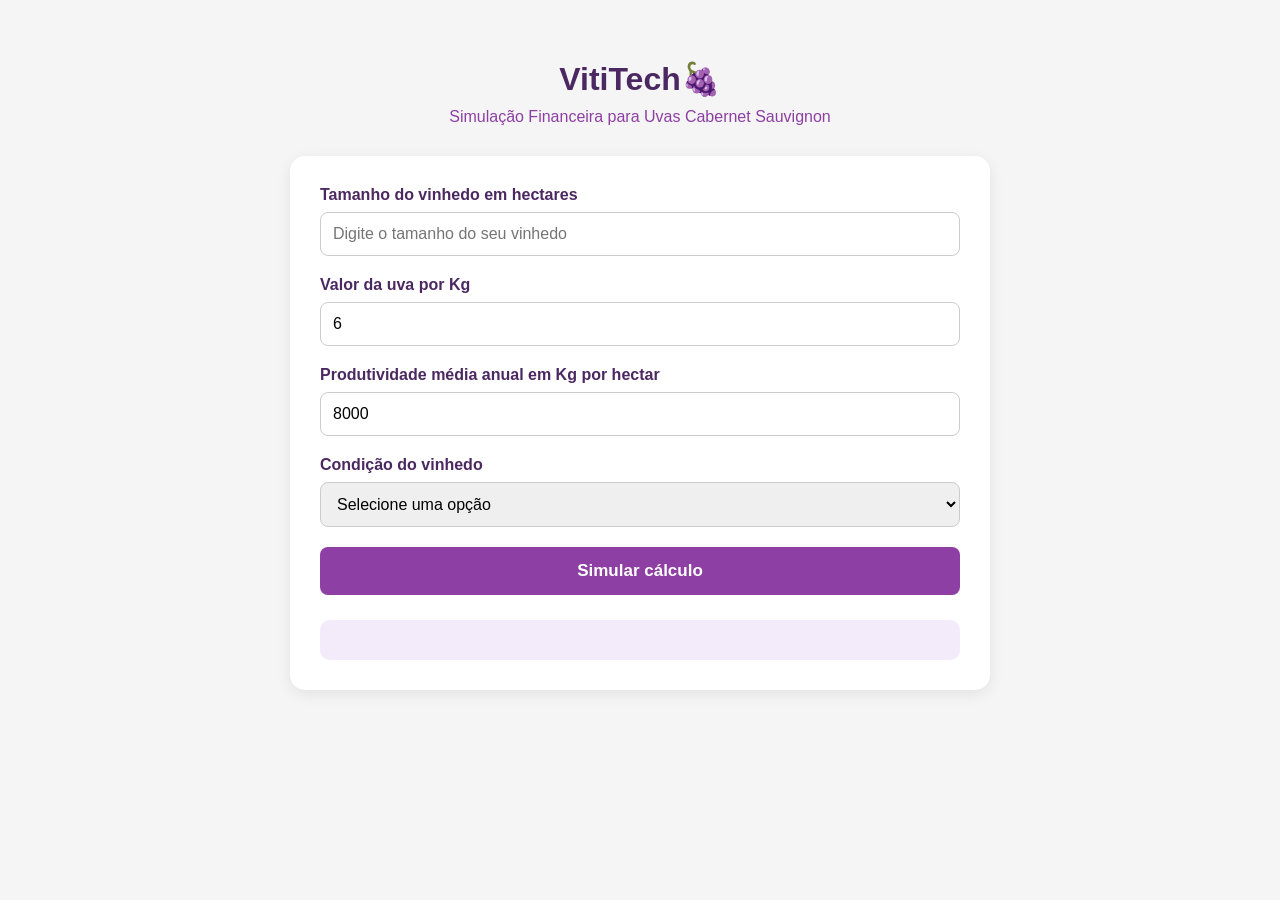
<file: web/calculadora/index.html>
<!DOCTYPE html>
<html lang="pt-BR">

<head>
    <meta charset="UTF-8">
    <meta name="viewport" content="width=device-width, initial-scale=1.0">
    <title>VitiTech | Simulação Financeira</title>
    <link rel="stylesheet" href="style.css">
    <link rel="icon" type="image/png" href="C:\Users\heito\Downloads\logoVitiTech.png">
</head>

<body>

    <div class="container">

        <h1>VitiTech🍇</h1>
        <p class="titulo">Simulação Financeira para Uvas Cabernet Sauvignon</p>

        <div class="simulador">

            <label for="ipt_tamanhoVinhedo">
                Tamanho do vinhedo em hectares
            </label>
            <input type="number" id="ipt_tamanhoVinhedo" placeholder="Digite o tamanho do seu vinhedo">

            <label for="ipt_valorUva">
                Valor da uva por Kg
            </label>
            <input type="number" id="ipt_valorUva" value="6">

            <label for="ipt_produtividadeMedia">
                Produtividade média anual em Kg por hectar
            </label>
            <input type="number" id="ipt_produtividadeMedia" value="8000">

            <label for="select_condicao">
                Condição do vinhedo
            </label>
            <select id="select_condicao" required>
                <option value="#" selected disabled>Selecione uma opção</option>
                <option value="Seca Moderada">Seca Moderada - perda de 15%</option>
                <option value="Seca Severa">Seca Severa - perda de 40%</option>
                <option value="Encharcamento">Encharcamento - perda de 50%</option>
            </select>

            <button onclick="calcular()">Simular cálculo</button>

            <div id="div_resul"></div>

        </div>

    </div>
</body>

</html>

<script>
    function calcular() {
        let tamanhoVinhedo = Number(ipt_tamanhoVinhedo.value);
        let valorUva = Number(ipt_valorUva.value);
        let produtividadeMedia = Number(ipt_produtividadeMedia.value);
        let condicao = select_condicao.value;
        let faturamentoIdeal = tamanhoVinhedo * valorUva * produtividadeMedia;
        let prejuizo = 0;
        let faturamento_Real = 0;
        let faturamento_vititech = 0;

        if (condicao == "Seca Moderada") {
            prejuizo = faturamentoIdeal * 0.15;
            faturamento_Real = faturamentoIdeal - prejuizo;
            faturamento_vititech = (prejuizo * 0.7) + faturamento_Real;

            div_resul.innerHTML =
                `<center><h3><b>Cenário: ${condicao}</b>

                <br><h4>Perda aproximada de <b>15%</b></h4></center>

                <center><h4>vinhedo de ${(tamanhoVinhedo).toFixed(0)} hectar</h4></center>
                
                <br>Faturamento anual sem perdas seria estimado em <b>R$${(faturamentoIdeal).toFixed(2)}</b>.<br><br>
            
                Seu faturamento pode cair para <b>R$ ${(faturamento_Real).toFixed(2)}</b>.<br><br>
            
                Prejuízo aproximado de <b>R$${(prejuizo).toFixed(2)}</b> no faturamento.<br><br>
            
                Com a <b>VitiTech</b>🍇 será alcançado o valor de <b>R$${(faturamento_vititech).toFixed(2)}</b> no faturamento.<br><br>`
        } else if (condicao == "Seca Severa") {
            prejuizo = faturamentoIdeal * 0.4;
            faturamento_Real = faturamentoIdeal - prejuizo;
            faturamento_vititech = (prejuizo * 0.7) + faturamento_Real;

            div_resul.innerHTML =
                `<center><h3><b>Cenário: ${condicao}</b>

                <br><h4>Perda aproximada de <b>40%</b></h4></center>

                <center><h4>vinhedo de ${(tamanhoVinhedo).toFixed(0)} hectar</h4></center>
                
                <br>Faturamento anual sem perdas seria estimado em <b>R$${(faturamentoIdeal).toFixed(2)}</b>.<br><br>
            
                Seu faturamento pode cair para <b>R$ ${(faturamento_Real).toFixed(2)}</b>.<br><br>
            
                Prejuízo aproximado de <b>R$${(prejuizo).toFixed(2)}</b> no faturamento.<br><br>
            
                Com a <b>VitiTech</b>🍇 será alcançado o valor de <b>R$${(faturamento_vititech).toFixed(2)}</b> no faturamento.`
        } else if (condicao == "Encharcamento") {
            prejuizo = faturamentoIdeal * 0.5;
            faturamento_Real = faturamentoIdeal - prejuizo;
            faturamento_vititech = (prejuizo * 0.7) + faturamento_Real;

            div_resul.innerHTML =
                `<center><h3><b>Cenário: ${condicao}</b>

                <br><h4>Perda aproximada de <b>50%</b></h4></center>

                <center><h4>vinhedo de ${(tamanhoVinhedo).toFixed(0)} hectar</h4></center>
                
                <br>Faturamento anual sem perdas seria estimado em <b>R$${(faturamentoIdeal).toFixed(2)}</b>.<br><br>
            
                Seu faturamento pode cair para <b>R$ ${(faturamento_Real).toFixed(2)}</b>.<br><br>
            
                Prejuízo aproximado de <b>R$${(prejuizo).toFixed(2)}</b> no faturamento.<br><br>
            
                Com a <b>VitiTech</b>🍇 será alcançado o valor de <b>R$${(faturamento_vititech).toFixed(2)}</b> no faturamento.`
        }
    }
</script>
</file>
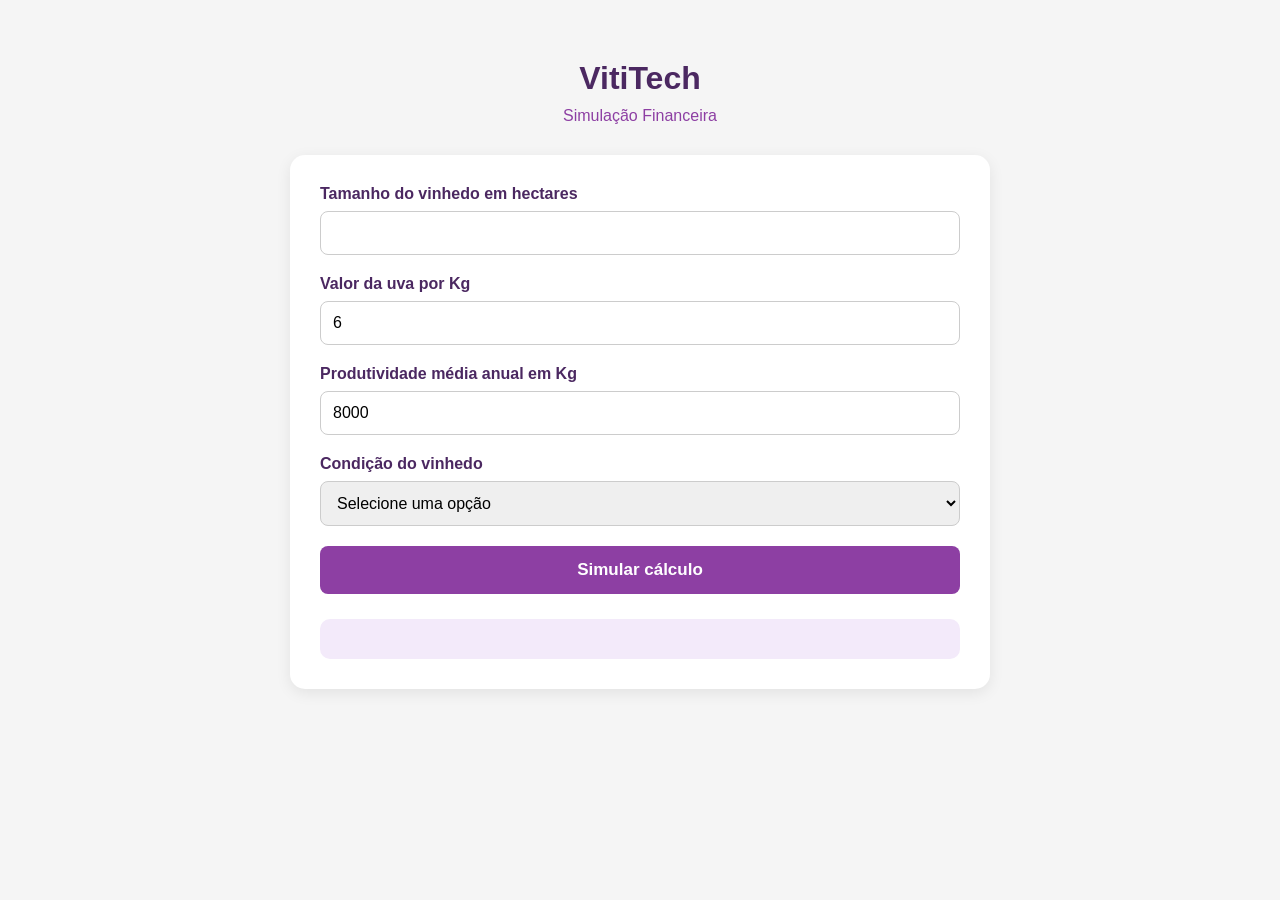
<file: vititech/Algoritmo/simuladorGrupo_v1.0/index.html>
<!DOCTYPE html>
<html lang="pt-BR">
<head>
    <meta charset="UTF-8">
    <meta name="viewport" content="width=device-width, initial-scale=1.0">
    <title>VitiTech | Simulação Financeira</title>
    <link rel="stylesheet" href="style.css">
    <link rel="icon" type="image/png" href="C:\Users\heito\Downloads\logoVitiTech.png">
</head>
<body>

    <div class="container">

        <h1>VitiTech</h1>
        <p class="titulo">Simulação Financeira</p>

        <div class="simulador">

            <label for="ipt_tamanhoVinhedo">
                Tamanho do vinhedo em hectares
            </label>
            <input type="number" id="ipt_tamanhoVinhedo">

            <label for="ipt_valorUva">
                Valor da uva por Kg
            </label>
            <input type="number" id="ipt_valorUva" value="6">

            <label for="ipt_produtividadeMedia">
                Produtividade média anual em Kg
            </label>
            <input type="number" id="ipt_produtividadeMedia" value="8000">

            <label for="select_condicao">
                Condição do vinhedo
            </label>
            <select id="select_condicao" required>
                <option value="#" selected disabled>Selecione uma opção</option>
                <option value="Seca Moderada">Estresse Hídrico Moderado - perda de 15%</option>
                <option value="Seca Severa">Estresse Hídrico Severo - perda de 40%</option>
                <option value="Encharcamento">Excesso de Umidade Crítico - perda de 50%</option>
            </select>

            <button onclick="calcular()">Simular cálculo</button>

            <div id="div_resul"></div>

        </div>
    </div>
</body>
</html>

<script>
    function calcular() {
        let tamanhoVinhedo = Number(ipt_tamanhoVinhedo.value);
        let valorUva = Number(ipt_valorUva.value);
        let produtividadeMedia = Number(ipt_produtividadeMedia.value);
        let condicao = select_condicao.value;
        let faturamentoIdeal = tamanhoVinhedo * valorUva * produtividadeMedia;
        let prejuizo = 0;
        let faturamento_Real = 0;

        if (condicao == "Seca Moderada") {
            prejuizo = faturamentoIdeal * 0.15;
            faturamento_Real = faturamentoIdeal - prejuizo;
            div_resul.innerHTML = `Com um vinhedo de ${(tamanhoVinhedo).toFixed(2)} hectares, seu faturamento anual com a <b>VitiTech</b>🍇 estimado seria de R$${(faturamentoIdeal).toFixed(2)}.<br> No cenário de ${condicao}, a perda pode chegar a 15%, colocando aproximadamente R$${(prejuizo).toFixed(2)} da sua receita em risco.<br> Seu faturamento poderia cair para R$ ${(faturamento_Real).toFixed(2)}.`;
        } else if (condicao == "Seca Severa") {
            prejuizo = faturamentoIdeal * 0.40;
            faturamento_Real = faturamentoIdeal - prejuizo;
            div_resul.innerHTML = `Com um vinhedo de ${(tamanhoVinhedo).toFixed(2)} hectares, seu faturamento anual com a <b>VitiTech</b>🍇 estimado seria de R$${(faturamentoIdeal).toFixed(2)}.<br> No cenário de ${condicao}, a perda pode chegar a 40%, colocando aproximadamente R$${(prejuizo).toFixed(2)} da sua receita em risco.<br> Seu faturamento poderia cair para R$ ${(faturamento_Real).toFixed(2)}.`;
        } else if (condicao == "Encharcamento") {
            prejuizo = faturamentoIdeal * 0.50;
            faturamento_Real = faturamentoIdeal - prejuizo;
            div_resul.innerHTML = `Com um vinhedo de ${(tamanhoVinhedo).toFixed(2)} hectares, seu faturamento anual com a <b>VitiTech</b>🍇 estimado seria de R$${(faturamentoIdeal).toFixed(2)}.<br> No cenário de ${condicao}, a perda pode chegar a 50%, colocando aproximadamente R$${(prejuizo).toFixed(2)} da sua receita em risco.<br> Seu faturamento poderia cair para R$ ${(faturamento_Real).toFixed(2)}.`;
            }
        }
</script>
</file>
<file: web/calculadora/style.css>
* {
            box-sizing: border-box;
            margin: 0;
            padding: 0;
        }

        body {
            font-family: Arial, sans-serif;
            background: #f5f5f5;
            color: #4b2861;
        }

        .container {
            width: 90%;
            max-width: 700px;
            margin: 60px auto;
        }

        h1 {
            text-align: center;
            margin-bottom: 10px;
            font-size: 32px;
        }

        .titulo {
            text-align: center;
            color: #8d3fa3;
            margin-bottom: 30px;
        }

        .simulador {
            background: white;
            padding: 30px;
            border-radius: 15px;
            box-shadow: 0 4px 15px rgba(0, 0, 0, 0.08);
        }

        label {
            display: block;
            margin-bottom: 8px;
            font-weight: bold;
        }

        input,
        select {
            width: 100%;
            padding: 12px;
            margin-bottom: 20px;
            border: 1px solid #ccc;
            border-radius: 8px;
            font-size: 16px;
        }

        button {
            width: 100%;
            padding: 14px;
            border: none;
            border-radius: 8px;
            background: #8d3fa3;
            color: white;
            font-size: 17px;
            font-weight: bold;
        }

        #div_resul {
            margin-top: 25px;
            padding: 20px;
            background: #f3eafa;
            border-radius: 10px;
            font-size: 17px;
        }
</file>
<file: vititech/Algoritmo/simuladorGrupo_v1.0/style.css>
* {
            box-sizing: border-box;
            margin: 0;
            padding: 0;
        }

        body {
            font-family: Arial, sans-serif;
            background: #f5f5f5;
            color: #4b2861;
        }

        .container {
            width: 90%;
            max-width: 700px;
            margin: 60px auto;
        }

        h1 {
            text-align: center;
            margin-bottom: 10px;
            font-size: 32px;
        }

        .titulo {
            text-align: center;
            color: #8d3fa3;
            margin-bottom: 30px;
        }

        .simulador {
            background: white;
            padding: 30px;
            border-radius: 15px;
            box-shadow: 0 4px 15px rgba(0, 0, 0, 0.08);
        }

        label {
            display: block;
            margin-bottom: 8px;
            font-weight: bold;
        }

        input,
        select {
            width: 100%;
            padding: 12px;
            margin-bottom: 20px;
            border: 1px solid #ccc;
            border-radius: 8px;
            font-size: 16px;
        }

        input:focus,
        select:focus {
            outline: none;
            border-color: #8d3fa3;
        }

        button {
            width: 100%;
            padding: 14px;
            border: none;
            border-radius: 8px;
            background: #8d3fa3;
            color: white;
            font-size: 17px;
            font-weight: bold;
            cursor: pointer;
        }

        button:hover {
            background: #6f2f80;
        }

        #div_resul {
            margin-top: 25px;
            padding: 20px;
            background: #f3eafa;
            border-radius: 10px;
            line-height: 1.6;
        }

        @media (max-width: 500px) {
            .container {
                margin: 30px auto;
            }

            .simulador {
                padding: 20px;
            }

            h1 {
                font-size: 26px;
            }
        }
</file>
